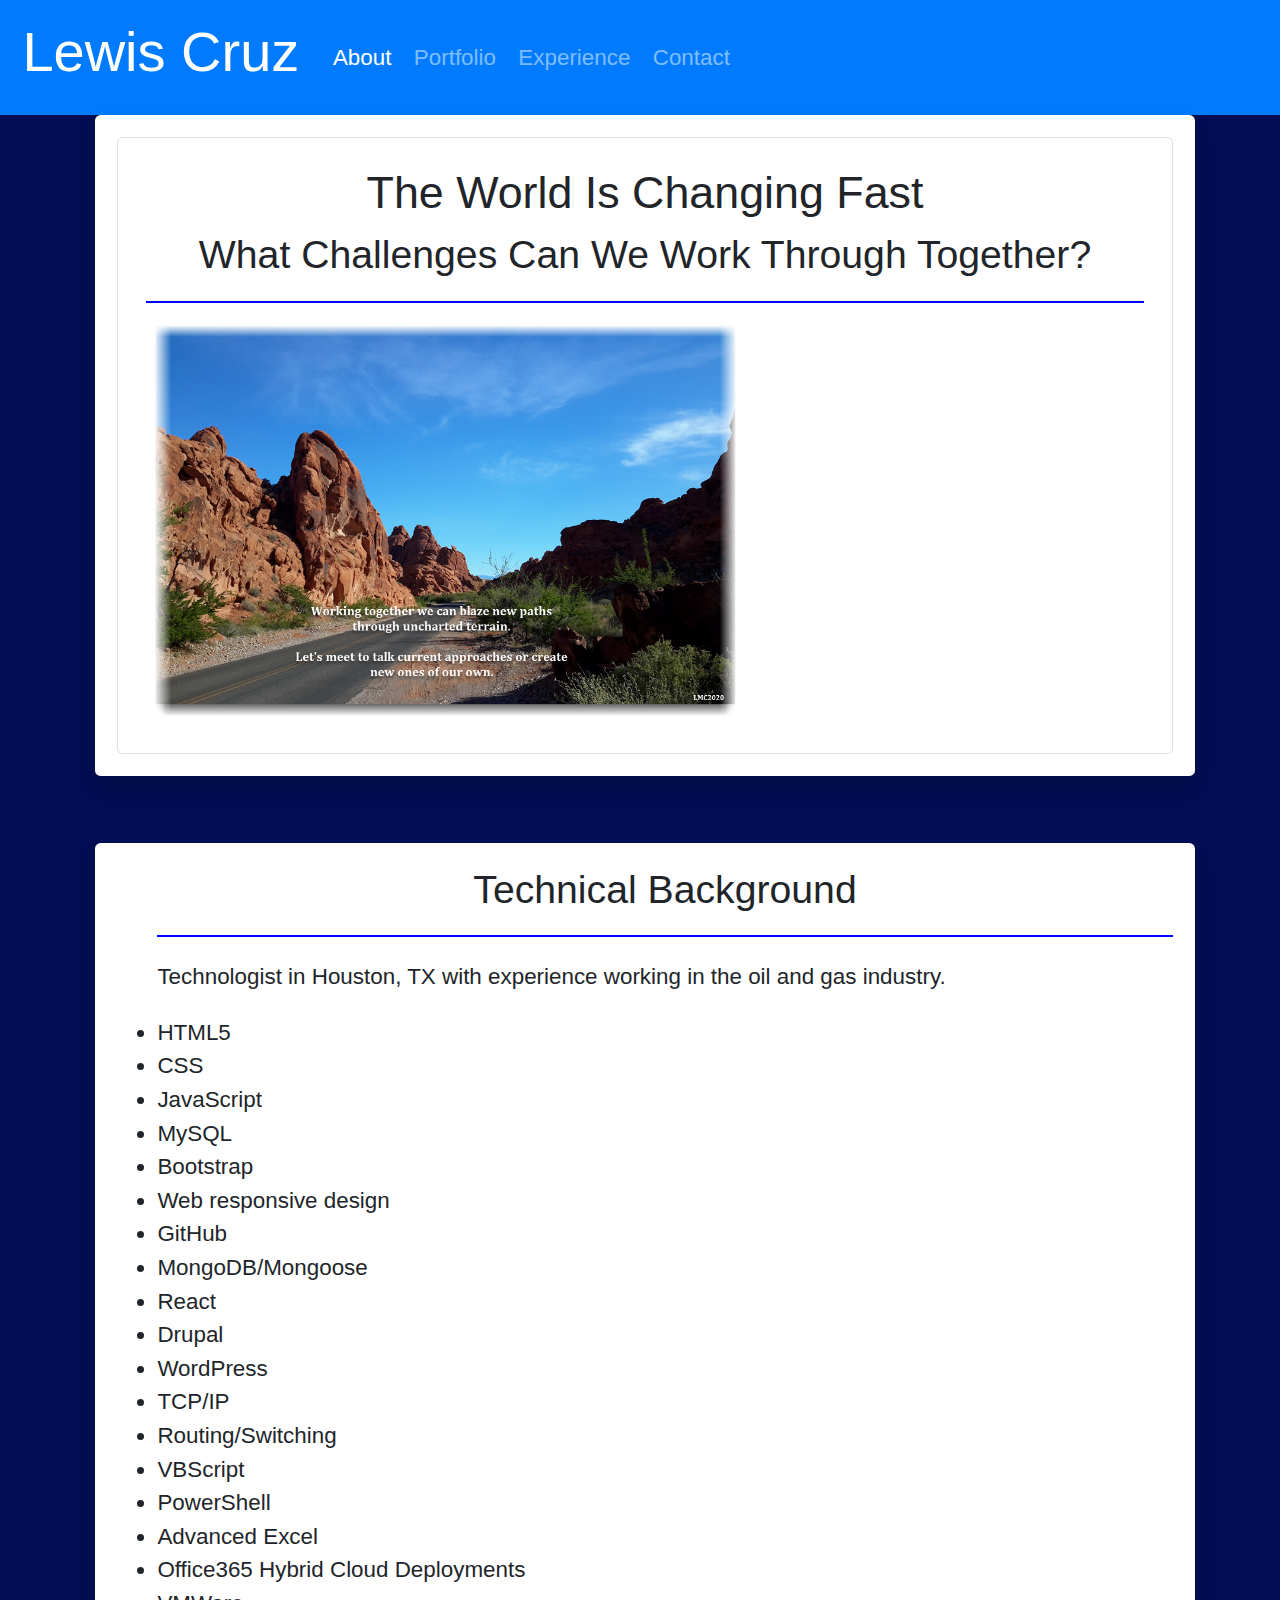
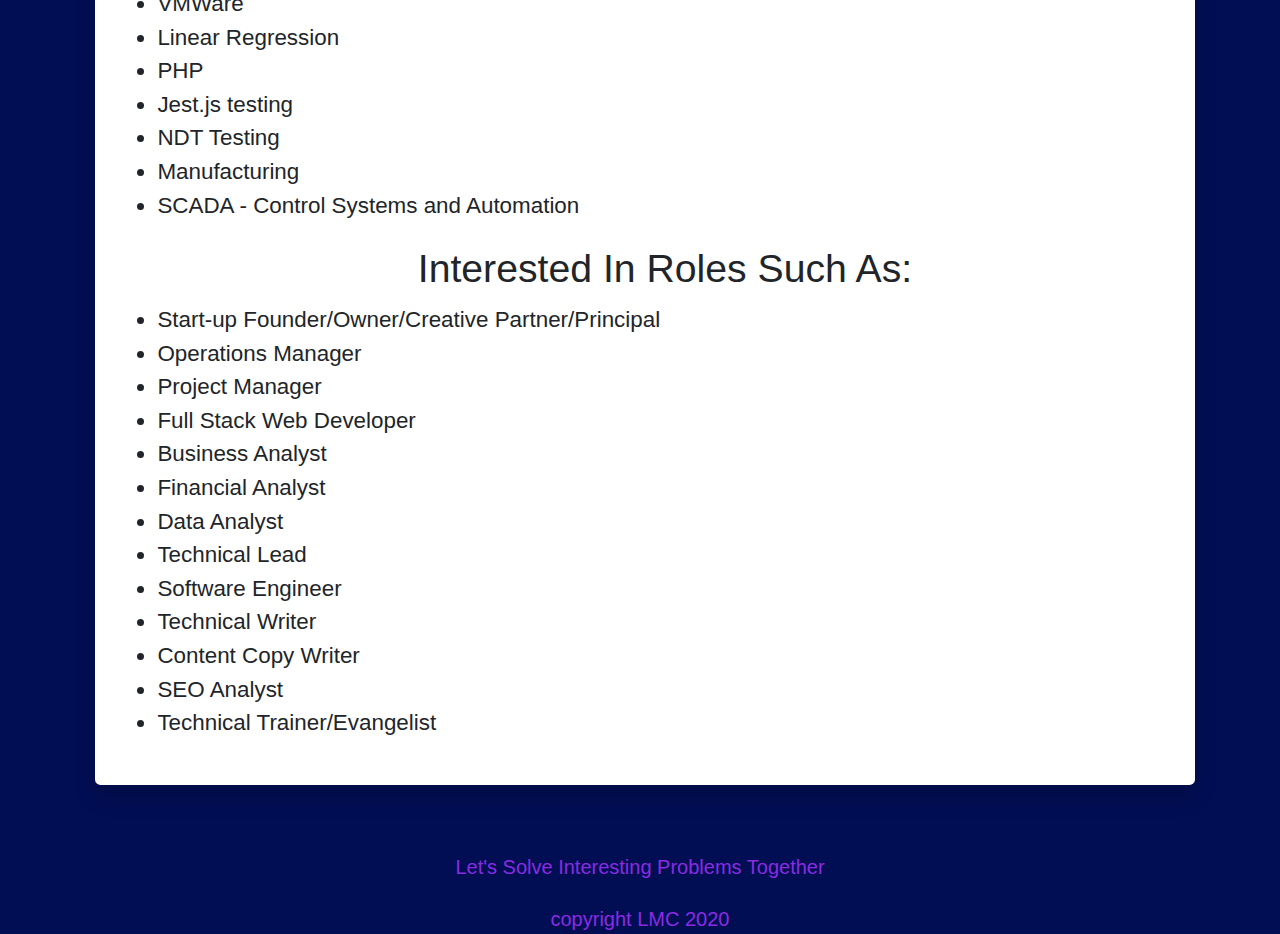
<file: index.html>
<!DOCTYPE html>
<html lang="en">
<head>
  <meta charset="UTF-8">
  <meta name="viewport" content="width=device-width, initial-scale=1.0, shrink-to-fit=no">
  <meta name="description" content="Lewis Cruz - Houston, TX developer.">   
  <meta name="keywords"
    content="fullstack web development, JavaScript developers, software developers, HTML5 developers,
    CSS, Bootstrap, Node.js">
  <meta name="author" content="Lewis Cruz">
  <meta name="copyright" content="LMC 2020">
  
  <title>Lewis Cruz - Houston, TX - Technology Professional</title>
   
   <!-- We need to bring in the bootstrap CSS -->
   <link rel="stylesheet" href="https://stackpath.bootstrapcdn.com/bootstrap/4.4.1/css/bootstrap.min.css"
   integrity="sha384-Vkoo8x4CGsO3+Hhxv8T/Q5PaXtkKtu6ug5TOeNV6gBiFeWPGFN9MuhOf23Q9Ifjh"
   crossorigin="anonymous"/>
   <link
     href="https://fonts.googleapis.com/css?family=Alfa+Slab+One|Raleway"
     rel="stylesheet">
   <link href="style.css" rel="stylesheet" type="text/css" />

</head>
<body>

  <header class="header">
    <!-- NavBar (copied and pasted from WC3) -->
    <!-- Static navbar -->
    <nav class="navbar navbar-expand-lg navbar-dark bg-primary">
      <a class="navbar-brand" href="index.html"><h1>Lewis Cruz</h1></a>
      <button class="navbar-toggler" data-toggle="collapse" data-target="#navbarSupportedContent" aria-controls="navbarSupportedContent" aria-expanded="false" aria-label="Toggle navigation">
        <span class="navbar-toggler-icon"></span>
      </button>
      
      <div class="collapse navbar-collapse" id="navbarSupportedContent">
        <ul class="navbar-nav mr-auto">
          <li class="nav-item active">
            <a class="nav-link" href="index.html">About<span class="sr-only">(current)</span></a>
          </li>
          <li class="nav-item">
            <a class="nav-link" href="portfolio.html">Portfolio</a>
          </li>
          <li class="nav-item">
            <a class="nav-link" href="lcruzresume.html">Experience</a>
          </li>
          <li class="nav-item">
            <a class="nav-link" href="contact.html">Contact</a>
          </li>
        </ul>
      </div>
    </nav>
  </header>
  
  <main>
    <!-- Main Body goes in Container -->
    
    
    <div class="container">
      <div class="row">
      <div class="col-sm" style="margin-left: 10px;">
        <div class="shadow p-3 mb-5 bg-white rounded">
          <!-- The content in this div gets wrapped in a card -->
          <div class="card">
            <div class="card-body">
              <h2>The World Is Changing Fast</h2>
              <h3>What Challenges Can We Work Through Together?</h3>
              <hr>
              <img id="hero" src="./Assets/pathwaystogether.png" height="400" width="600" alt="Road into rocky mountains under clear blue sky.">
            </div>
          </div>
        </div>
      </div>
    </div>
  </div>
  <!-- Empty card ****************************************************************
  <div class="row">      
    <div class="col-sm" style="margin-left: 90px;">
        <div class="shadow p-3 mb-5 bg-white rounded">
          ****<img class="img img-thumbnail" src="happy.jpg" height="200" width="200" alt="Smiley face">
         </div>
        </div>
      </div>
  ********************************************************************************
  -->    
      
  <div class="container">
    <div class="row">
      <div class="col-sm" style="margin-left: 10px;">
        <div class="shadow p-3 mb-5 bg-white rounded">
          
          <ul>
            <h3>Technical Background</h3>
            <hr>
            <p id="center">Technologist in Houston, TX with experience working in the oil and gas industry.</p>
            <li>HTML5</li>
            <li>CSS</li>
            <li>JavaScript</li>
            <li>MySQL</li>
            <li>Bootstrap</li>
            <li>Web responsive design</li>
            <li>GitHub</li>
            <li>MongoDB/Mongoose</li>
            <li>React</li>
            <li>Drupal</li>
            <li>WordPress</li>
            <li>TCP/IP</li>
            <li>Routing/Switching</li>
            <li>VBScript</li>
            <li>PowerShell</li>
            <li>Advanced Excel</li>
            <li>Office365 Hybrid Cloud Deployments</li>
            <li>VMWare</li>
            <li>Linear Regression</li>
            <li>PHP</li>
            <li>Jest.js testing</li>
            <li>NDT Testing</li>
            <li>Manufacturing</li>
            <li>SCADA - Control Systems and Automation</li>
            
          </ul>
      
          <ul>
            <h3 class="secondary">Interested In Roles Such As:</h3>
            <li>Start-up Founder/Owner/Creative Partner/Principal</li>
            <li>Operations Manager</li>
            <li>Project Manager</li>
            <li>Full Stack Web Developer</li>
            <li>Business Analyst</li>
            <li>Financial Analyst</li>
            <li>Data Analyst</li>
            <li>Technical Lead</li>
            <li>Software Engineer</li>
            <li>Technical Writer</li>
            <li>Content Copy Writer</li>
            <li>SEO Analyst</li>
            <li>Technical Trainer/Evangelist</li>
          </ul>
          </div>
         </div>
        </div>
      </div>
    
    </main>

    <p class="text-center">Let's Solve Interesting Problems Together</p>

    <footer class="text-center">copyright LMC 2020</footer>

    <!-- scripts required to allow some Bootstrap components to work. -->
    <script
      src="https://code.jquery.com/jquery-3.4.1.slim.min.js"
      integrity="sha384-J6qa4849blE2+poT4WnyKhv5vZF5SrPo0iEjwBvKU7imGFAV0wwj1yYfoRSJoZ+n"
      crossorigin="anonymous">
    </script>
    <script
      src="https://cdn.jsdelivr.net/npm/popper.js@1.16.0/dist/umd/popper.min.js"
      integrity="sha384-Q6E9RHvbIyZFJoft+2mJbHaEWldlvI9IOYy5n3zV9zzTtmI3UksdQRVvoxMfooAo"
      crossorigin="anonymous">
    </script>
    <script
      src="https://stackpath.bootstrapcdn.com/bootstrap/4.4.1/js/bootstrap.min.js"
      integrity="sha384-wfSDF2E50Y2D1uUdj0O3uMBJnjuUD4Ih7YwaYd1iqfktj0Uod8GCExl3Og8ifwB6"
      crossorigin="anonymous">
    </script>

</body>
</html>
</file>
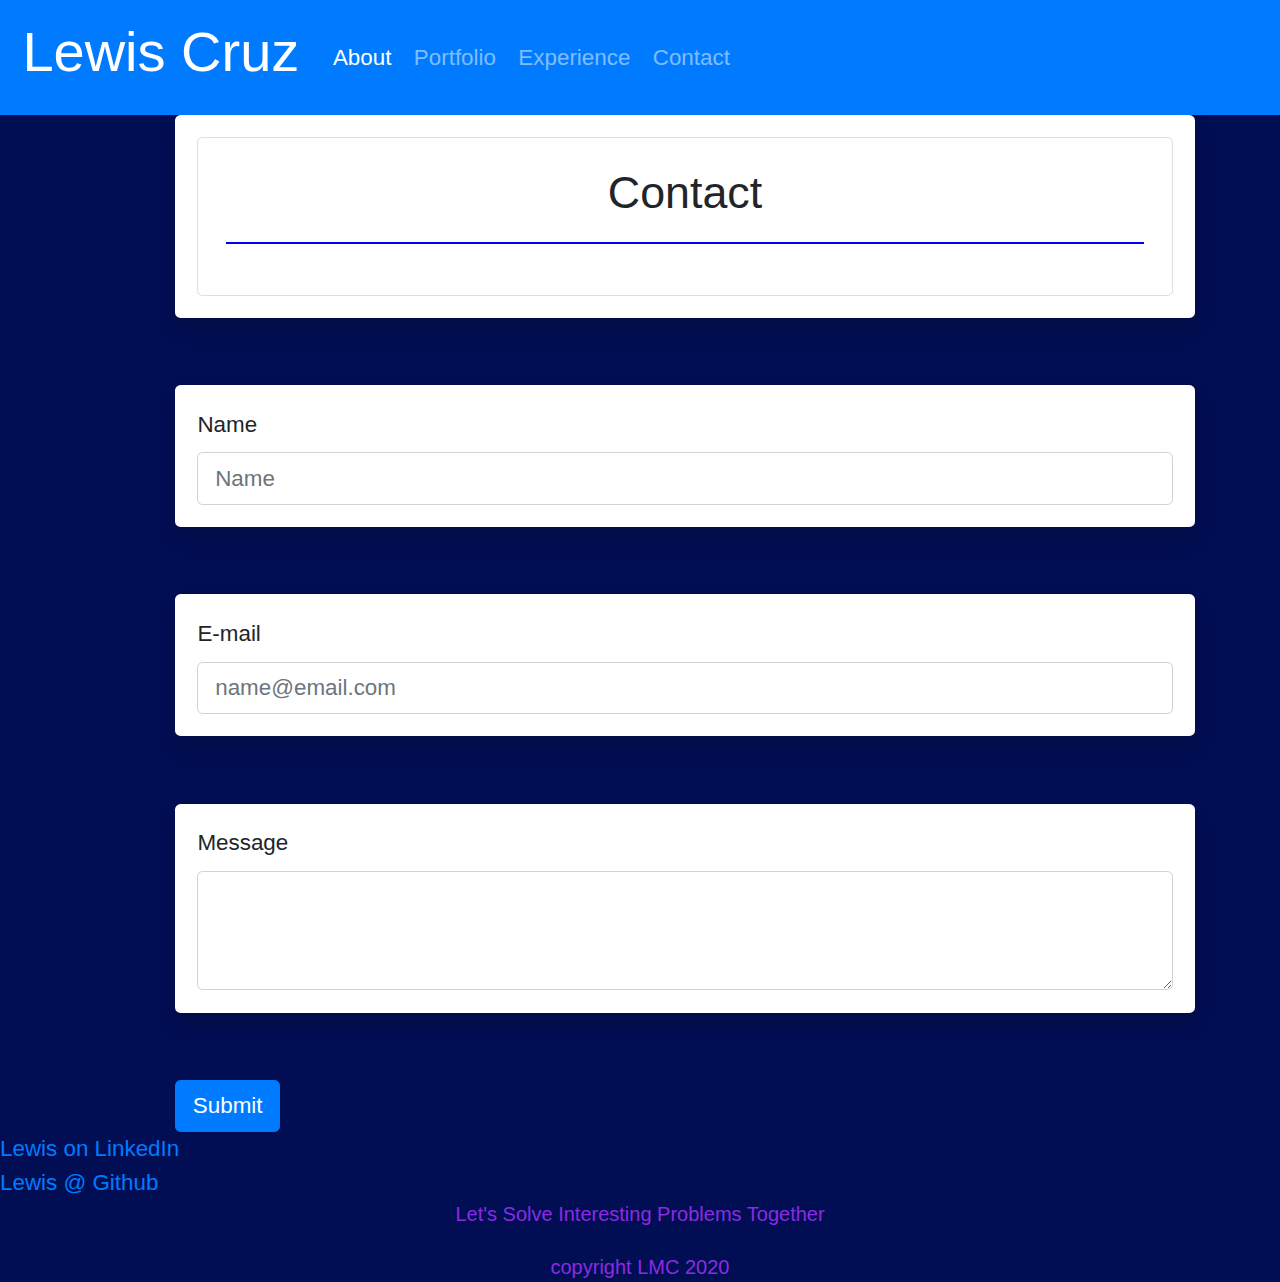
<file: contact.html>
<!DOCTYPE html>
<html lang="en">
<head>
    <meta charset="UTF-8">
    <meta name="viewport" content="width=device-width, initial-scale=1.0">
    <meta name="description" content="Lewis Cruz's website contact page.">   
    <meta name="keywords"
      content="fullstack web development, JavaScript developers, software developers, HTML5 developers,
      CSS, Bootstrap, Node.js">
    <meta name="author" content="Lewis Cruz">
    <meta name="copyright" content="LMC 2020">
    
    <title>Contact Lewis Cruz</title>

    <link rel="stylesheet" href="https://stackpath.bootstrapcdn.com/bootstrap/4.4.1/css/bootstrap.min.css" 
    integrity="sha384-Vkoo8x4CGsO3+Hhxv8T/Q5PaXtkKtu6ug5TOeNV6gBiFeWPGFN9MuhOf23Q9Ifjh" 
    crossorigin="anonymous">
    <link
    href="https://fonts.googleapis.com/css?family=Alfa+Slab+One|Raleway"
    rel="stylesheet">

    <link href="style.css" rel="stylesheet" type="text/css" />
    
</head>
<body>

     <header class="header">
      <!-- NavBar (copied and pasted from WC3) -->
      <!-- Static navbar -->
      <nav class="navbar navbar-expand-lg navbar-dark bg-primary">
        <a class="navbar-brand" href="index.html"><h1>Lewis Cruz</h1></a>
        <button class="navbar-toggler" data-toggle="collapse" data-target="#navbarSupportedContent" aria-controls="navbarSupportedContent" aria-expanded="false" aria-label="Toggle navigation">
          <span class="navbar-toggler-icon"></span>
        </button>
  
       <div class="collapse navbar-collapse" id="navbarSupportedContent">
         <ul class="navbar-nav mr-auto">
           <li class="nav-item active">
             <a class="nav-link" href="index.html">About<span class="sr-only">(current)</span></a>
           </li>
           <li class="nav-item">
             <a class="nav-link" href="portfolio.html">Portfolio</a>
           </li>
           <li class="nav-item">
            <a class="nav-link" href="lcruzresume.html">Experience</a>
          </li>
           <li class="nav-item">
             <a class="nav-link" href="contact.html">Contact</a>
           </li>
         </ul>
       </div>
      </nav>
    </header>

      <!-- Main Body goes in Container -->
      <div class="container">
        <div class="row">
          <div class="col-sm" style="margin-left: 90px;">
            <div class="shadow p-3 mb-5 bg-white rounded">
              <!-- The content in this div gets wrapped in a card -->
              <div class="card">
                <div class="card-body">
                  <h2>Contact</h2>
                  <hr>
                </div>
              </div>
            </div>
          </div>
        </div>
    
         <div>
          <form name="Form1" onsubmit="post" action="mailto:&#108;&#101;&#119;&#105;&#115;&#064;&#108;&#101;&#119;&#105;&#115;&#099;&#114;&#117;&#122;&#046;&#099;&#111;&#109;?subject=***LMCPortfolioMessage">
            <div class="form-group" style="margin-left: 90px;">
              <div class="shadow p-3 mb-5 bg-white rounded"> 
                <label for="exampleFormControlInput1">Name</label>
                <input type="text" class="form-control" id="exampleFormControlInput1" placeholder="Name">
              </div>
            </div>
            <div class="form-group" style="margin-left: 90px;">
              <div class="shadow p-3 mb-5 bg-white rounded">
                <label for="exampleFormControlInput1">E-mail</label>
                <input type="email" class="form-control" id="exampleFormControlInput2" placeholder="name@email.com">
              </div>
            </div>
            <div class="form-group" style="margin-left: 90px;">
              <div class="shadow p-3 mb-5 bg-white rounded">
                <label for="exampleFormControlTextarea1">Message</label>
                <textarea class="form-control" id="exampleFormControlTextarea1" rows="3"></textarea>
              </div>
            </div>

            <!--<a href="underconstruct.html" role="button" class="btn btn-primary" style="margin-left: 90px;" >Submit</a>
             -->
            <input type="submit" role="button" class="btn btn-primary" style="margin-left: 90px;" ></a>
            
          </form>
        </div>
      </div>

      <a href="https://www.linkedin.com/in/lewis-c-2a775b1a8/">Lewis on LinkedIn</a><br>
      <a href="https://github.com/lewismcruz">Lewis @ Github</a><br>
    
      

      <p class="text-center">Let's Solve Interesting Problems Together</p>

      <footer class="text-center">copyright LMC 2020</footer>
      
      <!-- scripts required to allow some Bootstrap components to work. -->
      <script
        src="https://code.jquery.com/jquery-3.4.1.slim.min.js"
        integrity="sha384-J6qa4849blE2+poT4WnyKhv5vZF5SrPo0iEjwBvKU7imGFAV0wwj1yYfoRSJoZ+n"
        crossorigin="anonymous"
      ></script>
      <script
        src="https://cdn.jsdelivr.net/npm/popper.js@1.16.0/dist/umd/popper.min.js"
        integrity="sha384-Q6E9RHvbIyZFJoft+2mJbHaEWldlvI9IOYy5n3zV9zzTtmI3UksdQRVvoxMfooAo"
        crossorigin="anonymous"
      ></script>
      <script
        src="https://stackpath.bootstrapcdn.com/bootstrap/4.4.1/js/bootstrap.min.js"
        integrity="sha384-wfSDF2E50Y2D1uUdj0O3uMBJnjuUD4Ih7YwaYd1iqfktj0Uod8GCExl3Og8ifwB6"
        crossorigin="anonymous"
      ></script>

</body>
</html>
</file>
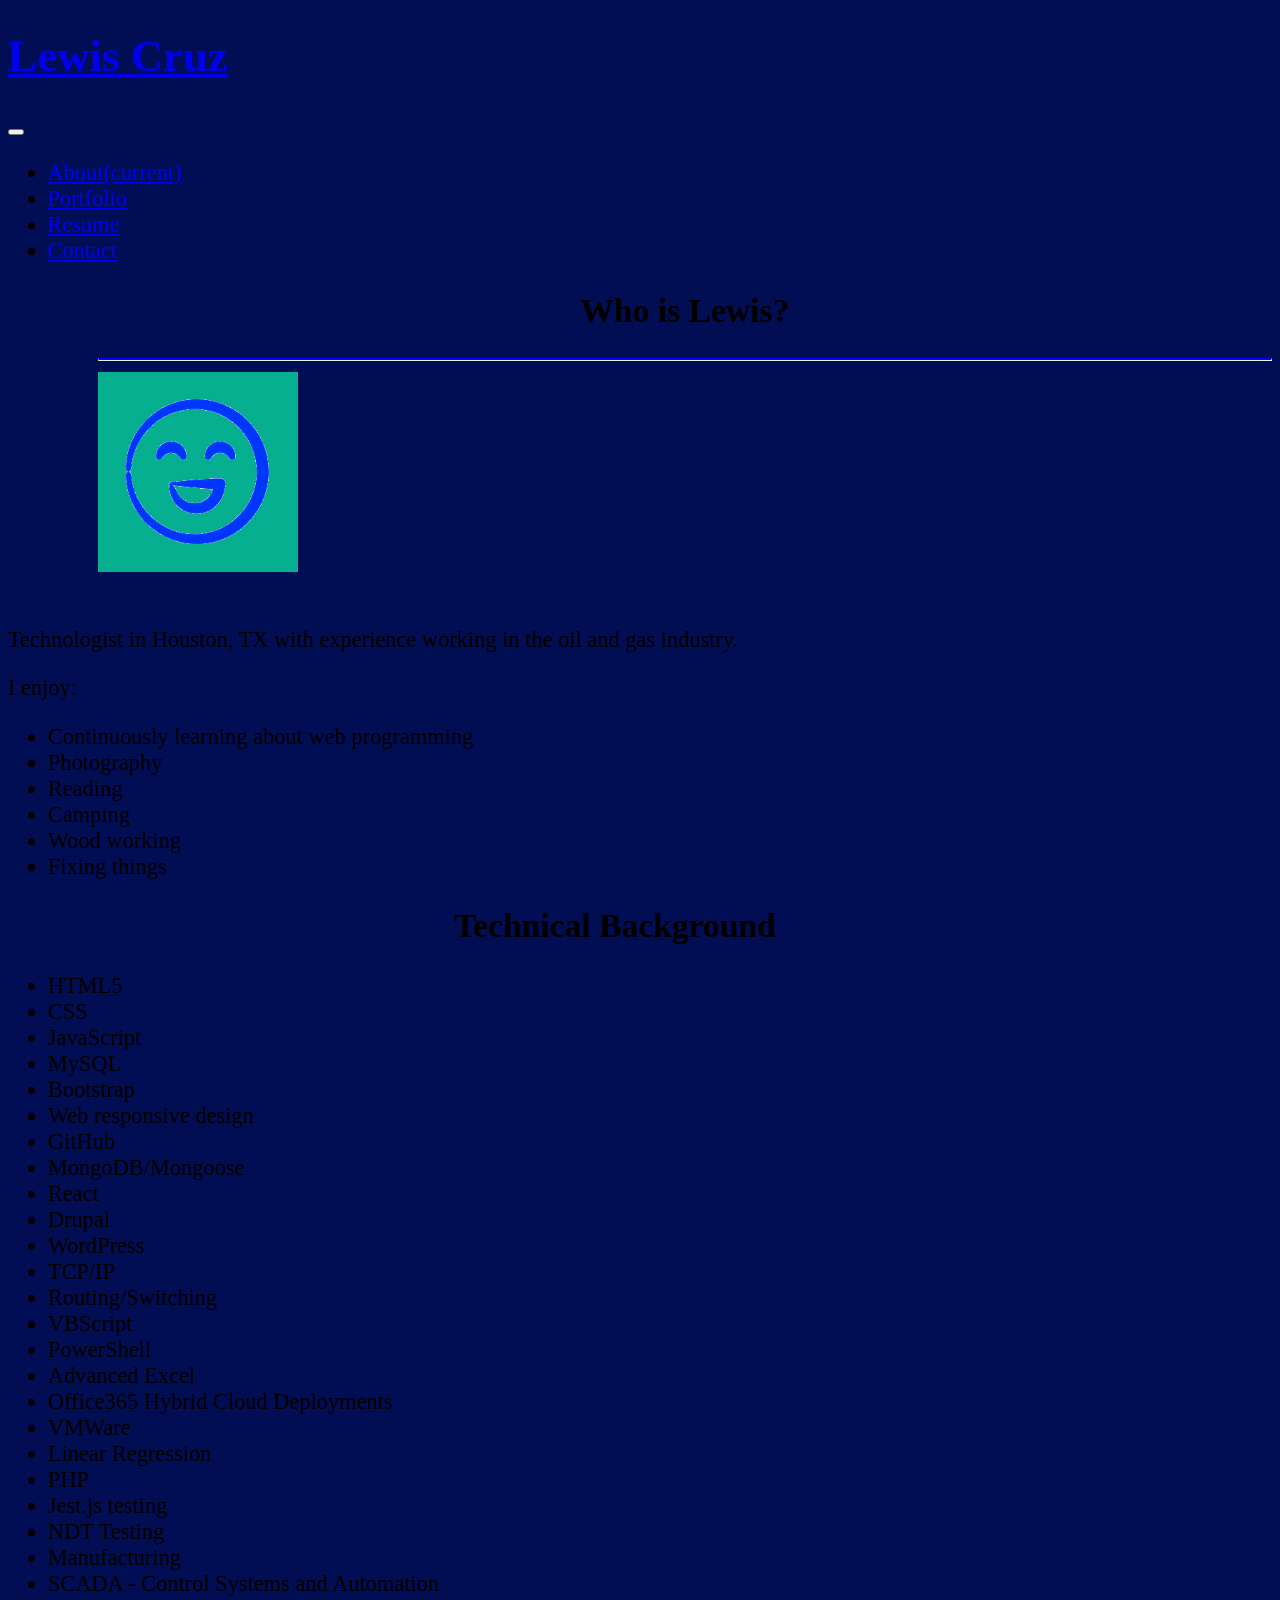
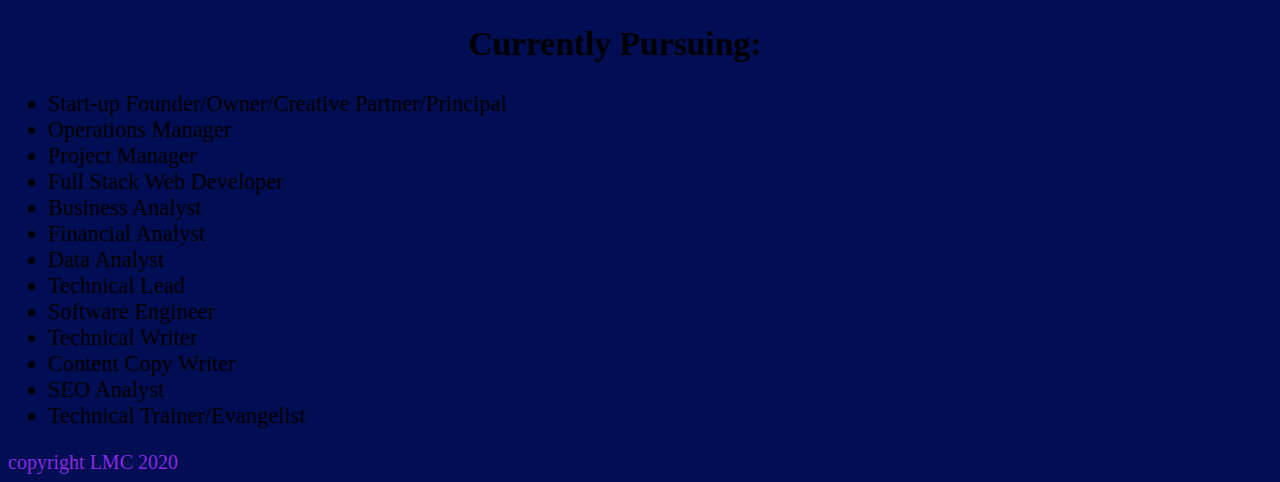
<file: index2.html>
<!DOCTYPE html>
<html lang="en">
<head>
  <meta charset="UTF-8">
  <meta name="viewport" content="width=device-width, initial-scale=1.0, shrink-to-fit=no">
  <meta name="description" content="Lewis Cruz - Houston, TX developer.">   
  <meta name="keywords"
    content="fullstack web development, JavaScript developers, software developers, HTML5 developers,
    CSS, Bootstrap, Node.js">
  <meta name="author" content="Lewis Cruz">
  <meta name="copyright" content="LMC 2020">
  
  <title>Lewis Cruz - Houston, TX - Technologist/Developer</title>


  <link rel="stylesheet" href="style2.css"/>
  
  <!-- We need to bring in the bootstrap CSS -->
  <!-- <link rel="stylesheet" href="https://stackpath.bootstrapcdn.com/bootstrap/4.4.1/css/bootstrap.min.css"
   integrity="sha384-Vkoo8x4CGsO3+Hhxv8T/Q5PaXtkKtu6ug5TOeNV6gBiFeWPGFN9MuhOf23Q9Ifjh"
   crossorigin="anonymous"/>-->


</head>
<body>

   
   
    <header>
        
        <!-- NavBar (copied and pasted from WC3) -->
        <!-- Static navbar -->
        <nav class="navbar navbar-expand-lg navbar-dark bg-primary">
            <a class="navbar-brand" href="index2.html"><h1>Lewis Cruz</h1></a>
            <button class="navbar-toggler" data-toggle="collapse" data-target="#navbarSupportedContent" aria-controls="navbarSupportedContent" aria-expanded="false" aria-label="Toggle navigation">
                <span class="navbar-toggler-icon"></span>
            </button>
            
            <div class="collapse navbar-collapse" id="navbarSupportedContent">
        <ul class="navbar-nav mr-auto">
            <li class="nav-item active">
                <a class="nav-link" href="index2.html">About<span class="sr-only">(current)</span></a>
            </li>
            <li class="nav-item">
                <a class="nav-link" href="portfolio.html">Portfolio</a>
            </li>
            <li class="nav-item">
                <a class="nav-link" href="lcruzresume.html">Resume</a>
            </li>
            <li class="nav-item">
                <a class="nav-link" href="contact.html">Contact</a>
            </li>
        </ul>
    </div>
</nav>

</header>


<main>
  <!-- Main Body goes in Container -->

  <div class="container">
    <div class="row">
      <div class="col-sm" style="margin-left: 90px;">
        <div class="shadow p-3 mb-5 bg-white rounded">
          <!-- The content in this div gets wrapped in a card -->
          <div class="card">
            <div class="card-body">
              <h2>Who is Lewis?</h2>
              <hr>
            </div>
          </div>
        </div>
    </div>
</div>
</div>
    <div class="row">      
      <div class="col-sm" style="margin-left: 90px;">
        <div class="shadow p-3 mb-5 bg-white rounded">
          <img class="img img-thumbnail" src="happy.jpg" height="200" width="200" alt="Smiley face">
         </div>
        </div>
      </div>
      <div class="col-sm" style="margin-right: 90px;">
        <div class="shadow p-3 mb-5 bg-white rounded">
            <div class="fade">
                <br>
              
            </div>
          <p>
            Technologist in Houston, TX with experience working in the oil and gas industry.<br>
          </p>

          <p>I enjoy:</p>
          
          <ul>
            <li>Continuously learning about web programming</li>
            <li>Photography</li>
            <li>Reading</li>
            <li>Camping</li>
            <li>Wood working</li>
            <li>Fixing things</li>
          </ul>
      
          <ul>
            <h2>Technical Background</h2>
            <li>HTML5</li>
            <li>CSS</li>
            <li>JavaScript</li>
            <li>MySQL</li>
            <li>Bootstrap</li>
            <li>Web responsive design</li>
            <li>GitHub</li>
            <li>MongoDB/Mongoose</li>
            <li>React</li>
            <li>Drupal</li>
            <li>WordPress</li>
            <li>TCP/IP</li>
            <li>Routing/Switching</li>
            <li>VBScript</li>
            <li>PowerShell</li>
            <li>Advanced Excel</li>
            <li>Office365 Hybrid Cloud Deployments</li>
            <li>VMWare</li>
            <li>Linear Regression</li>
            <li>PHP</li>
            <li>Jest.js testing</li>
            <li>NDT Testing</li>
            <li>Manufacturing</li>
            <li>SCADA - Control Systems and Automation</li>
            
          </ul>
      
          <ul>
            <h2>Currently Pursuing:</h2>
            <li>Start-up Founder/Owner/Creative Partner/Principal</li>
            <li>Operations Manager</li>
            <li>Project Manager</li>
            <li>Full Stack Web Developer</li>
            <li>Business Analyst</li>
            <li>Financial Analyst</li>
            <li>Data Analyst</li>
            <li>Technical Lead</li>
            <li>Software Engineer</li>
            <li>Technical Writer</li>
            <li>Content Copy Writer</li>
            <li>SEO Analyst</li>
            <li>Technical Trainer/Evangelist</li>
          </ul>
          
        </div>
      </div>
    </main>

  

    <footer class="text-center">copyright LMC 2020</footer>

    <!-- scripts required to allow some Bootstrap components to work. -->
    <!-- <script
      src="https://code.jquery.com/jquery-3.4.1.slim.min.js"
      integrity="sha384-J6qa4849blE2+poT4WnyKhv5vZF5SrPo0iEjwBvKU7imGFAV0wwj1yYfoRSJoZ+n"
      crossorigin="anonymous">
    </script>
    <script
      src="https://cdn.jsdelivr.net/npm/popper.js@1.16.0/dist/umd/popper.min.js"
      integrity="sha384-Q6E9RHvbIyZFJoft+2mJbHaEWldlvI9IOYy5n3zV9zzTtmI3UksdQRVvoxMfooAo"
      crossorigin="anonymous">
    </script>
    <script
      src="https://stackpath.bootstrapcdn.com/bootstrap/4.4.1/js/bootstrap.min.js"
      integrity="sha384-wfSDF2E50Y2D1uUdj0O3uMBJnjuUD4Ih7YwaYd1iqfktj0Uod8GCExl3Og8ifwB6"
      crossorigin="anonymous">
    </script> -->

</body>
</html>
</file>
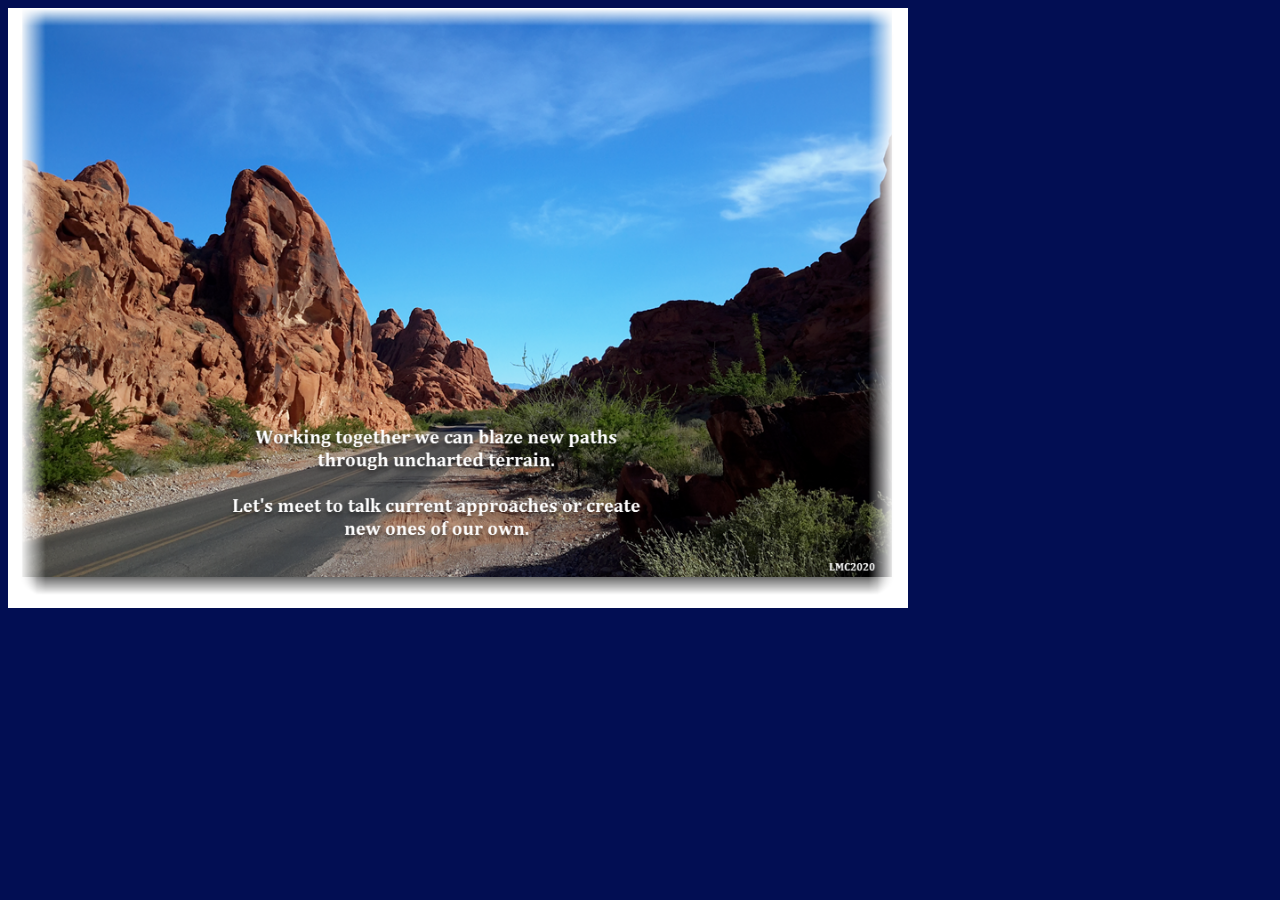
<file: indextest.html>
<!DOCTYPE html>
<html lang="en">
<head>
    <meta charset="UTF-8">
    <meta name="viewport" content="width=device-width, initial-scale=1.0">
    <title>Document</title>

    <link rel="stylesheet" href="style2.css">
</head>
<body>
    
    <img id="hero" src="./Assets/pathwaystogether.png" height="600" width="900" alt="Road into rocky mountains under clear blue sky.">




</body>
</html>
</file>
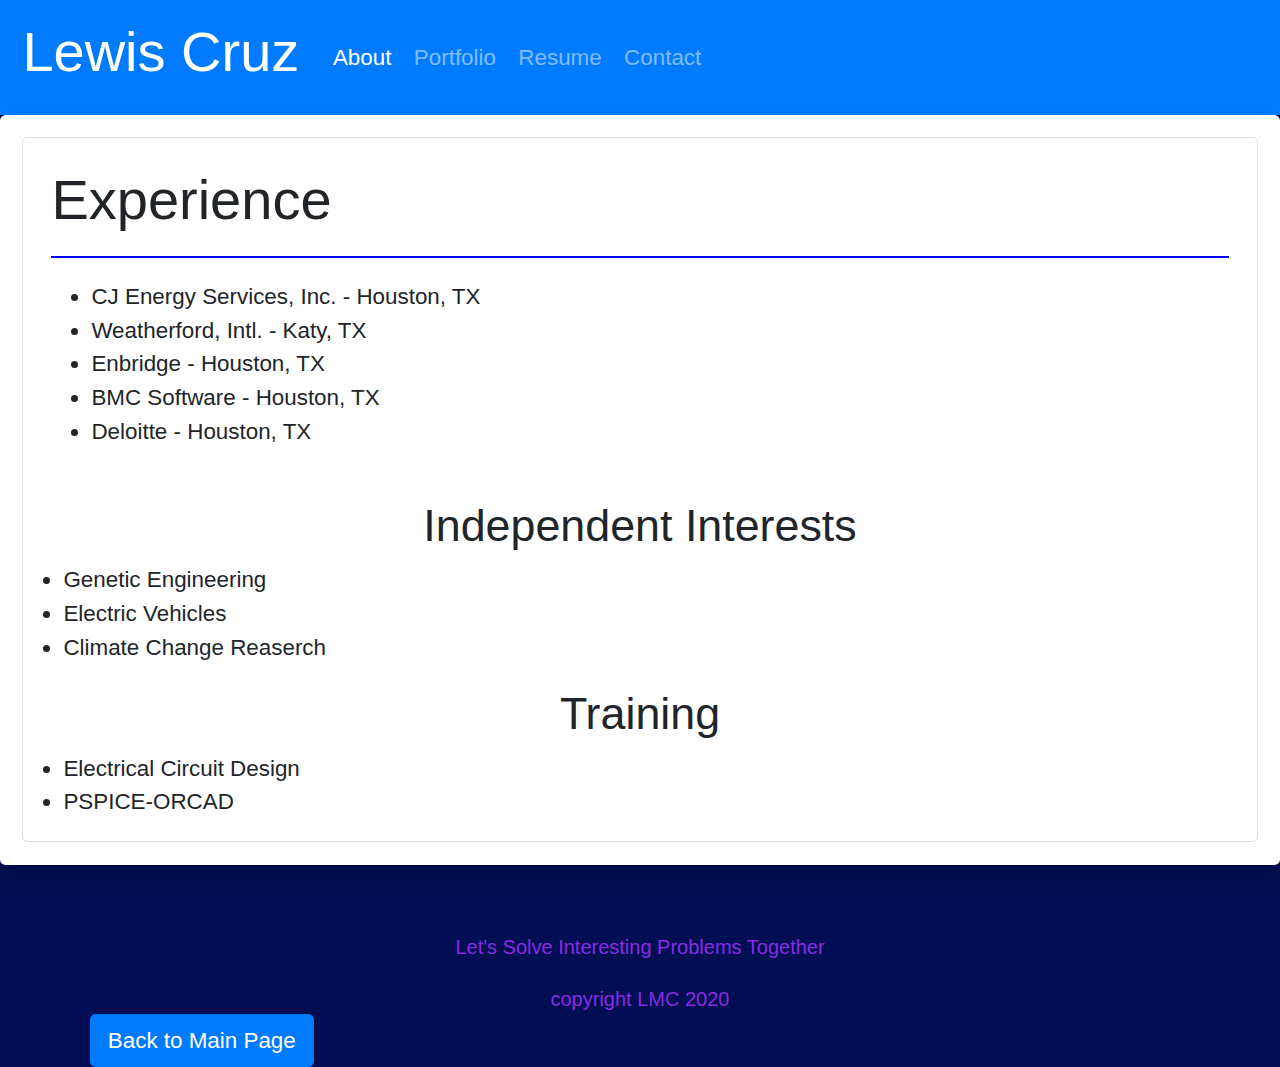
<file: lcruzresume.html>
<!DOCTYPE html>
<html lang="en">
<head>
    <meta charset="UTF-8">
    <meta name="viewport" content="width=device-width, initial-scale=1.0">
    <meta name="description" content="Lewis Cruz's resume and web design samples.">   
    <meta name="keywords"
      content="fullstack web development, JavaScript developers, software developers, HTML5 developers,
      CSS, Bootstrap, Node.js">
    <meta name="author" content="Lewis Cruz">
    <meta name="copyright" content="LMC 2020">

    <title>Lewis Cruz Work Experience</title>

    <link rel="stylesheet" href="https://stackpath.bootstrapcdn.com/bootstrap/4.4.1/css/bootstrap.min.css"
    integrity="sha384-Vkoo8x4CGsO3+Hhxv8T/Q5PaXtkKtu6ug5TOeNV6gBiFeWPGFN9MuhOf23Q9Ifjh"
    crossorigin="anonymous"/>

    <link rel="stylesheet" href="style.css">

</head>
<body>
    <header>
      <nav class="navbar navbar-expand-lg navbar-dark bg-primary">
        <a class="navbar-brand" href="index.html"><h1>Lewis Cruz</h1></a>
        <button class="navbar-toggler" data-toggle="collapse" data-target="#navbarSupportedContent" aria-controls="navbarSupportedContent" aria-expanded="false" aria-label="Toggle navigation">
          <span class="navbar-toggler-icon"></span>
        </button>

        <div class="collapse navbar-collapse" id="navbarSupportedContent">
          <ul class="navbar-nav mr-auto">
            <li class="nav-item active">
              <a class="nav-link" href="index.html">About<span class="sr-only">(current)</span></a>
            </li>
            <li class="nav-item">
              <a class="nav-link" href="portfolio.html">Portfolio</a>
            </li>
            <li class="nav-item">
              <a class="nav-link" href="lcruzresume.html">Resume</a>
            </li>
            <li class="nav-item">
              <a class="nav-link" href="contact.html">Contact</a>
            </li>
          </ul>
        </div>
       </nav>

      </nav>
      <div class="row">
        <div class="col-sm" style="margin: 0 auto;">
          <div class="shadow p-3 mb-5 bg-white rounded">
           <!-- The content in this div gets wrapped in a card -->
           <div class="card">
             <div class="card-body">
               <h1>Experience</h1>
               <hr>
               <ul>
                 <li>
                   CJ Energy Services, Inc. - Houston, TX
                 </li>
                 <li>
                   Weatherford, Intl. - Katy, TX
                 </li>
                 <li>
                   Enbridge - Houston, TX
                 </li>
                 <li>
                   BMC Software - Houston, TX
                 </li>
                 <li>
                   Deloitte - Houston, TX
                 </li>
                 
               </ul>
               
            </div>
<h2>Independent Interests</h2>
            <ul>
              <li>
                Genetic Engineering
              </li>
              <li>
                Electric Vehicles
              </li>
              <li>
                Climate Change Reaserch
              </li>
            </ul>
<h2>Training</h2>
             <ul>
               <li>
                 Electrical Circuit Design
               </li>
               <li>
                 PSPICE-ORCAD
               </li>
              </ul>
            
          </div>
        </div>
      </div>
    </div>

    </header>

      <p class="text-center">Let's Solve Interesting Problems Together</p>

      <footer class="text-center">copyright LMC 2020</footer>

    <a href="index.html" role="button" class="btn btn-primary" style="margin-left: 90px;">Back to Main Page</a>

    <script
        src="https://code.jquery.com/jquery-3.4.1.slim.min.js"
        integrity="sha384-J6qa4849blE2+poT4WnyKhv5vZF5SrPo0iEjwBvKU7imGFAV0wwj1yYfoRSJoZ+n"
        crossorigin="anonymous">
    </script>
    <script
        src="https://cdn.jsdelivr.net/npm/popper.js@1.16.0/dist/umd/popper.min.js"
        integrity="sha384-Q6E9RHvbIyZFJoft+2mJbHaEWldlvI9IOYy5n3zV9zzTtmI3UksdQRVvoxMfooAo"
        crossorigin="anonymous">
    </script>
    <script
        src="https://stackpath.bootstrapcdn.com/bootstrap/4.4.1/js/bootstrap.min.js"
        integrity="sha384-wfSDF2E50Y2D1uUdj0O3uMBJnjuUD4Ih7YwaYd1iqfktj0Uod8GCExl3Og8ifwB6"
        crossorigin="anonymous">
    </script>


</body>
</html>
</file>
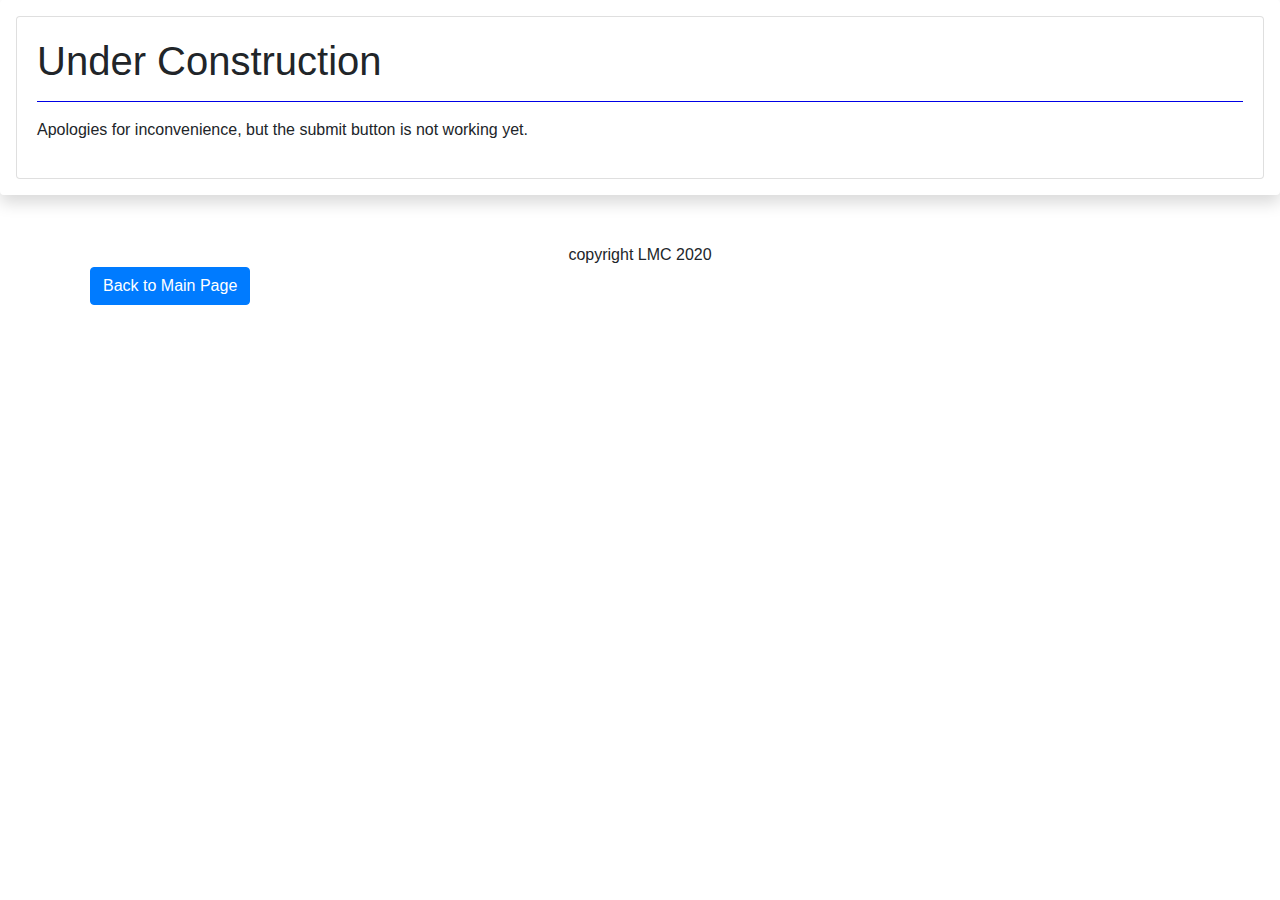
<file: underconstruct.html>
<!DOCTYPE html>
<html lang="en">
<head>
    <meta charset="UTF-8">
    <meta name="viewport" content="width=device-width, initial-scale=1.0">
    <meta name="description" content="Lewis Cruz's resume and web design samples.">   
    <meta name="keywords"
      content="fullstack web development, JavaScript developers, software developers, HTML5 developers,
      CSS, Bootstrap, Node.js">
    <meta name="author" content="Lewis Cruz">
    <meta name="copyright" content="LMC 2020">

    <title>Submit Under Construction</title>

    <link rel="stylesheet" href="https://stackpath.bootstrapcdn.com/bootstrap/4.4.1/css/bootstrap.min.css"
    integrity="sha384-Vkoo8x4CGsO3+Hhxv8T/Q5PaXtkKtu6ug5TOeNV6gBiFeWPGFN9MuhOf23Q9Ifjh"
    crossorigin="anonymous"/>

    <!-- Change hr element color to blue. -->
    <style>hr {background-color: blue;}</style>

</head>
<body>
    <header>
      <div class="row">
        <div class="col-sm" style="margin: 0 auto;">
          <div class="shadow p-3 mb-5 bg-white rounded">
           <!-- The content in this div gets wrapped in a card -->
           <div class="card">
             <div class="card-body">
               <h1>Under Construction</h1>
               <hr>
               <p>Apologies for inconvenience, but the submit button is not working yet.</p>
            </div>
          </div>
        </div>
      </div>
    </div>
    </header>

    <footer class="text-center">copyright LMC 2020</footer>

    <a href="index.html" role="button" class="btn btn-primary" style="margin-left: 90px;">Back to Main Page</a>

    <script
        src="https://code.jquery.com/jquery-3.4.1.slim.min.js"
        integrity="sha384-J6qa4849blE2+poT4WnyKhv5vZF5SrPo0iEjwBvKU7imGFAV0wwj1yYfoRSJoZ+n"
        crossorigin="anonymous">
    </script>
    <script
        src="https://cdn.jsdelivr.net/npm/popper.js@1.16.0/dist/umd/popper.min.js"
        integrity="sha384-Q6E9RHvbIyZFJoft+2mJbHaEWldlvI9IOYy5n3zV9zzTtmI3UksdQRVvoxMfooAo"
        crossorigin="anonymous">
    </script>
    <script
        src="https://stackpath.bootstrapcdn.com/bootstrap/4.4.1/js/bootstrap.min.js"
        integrity="sha384-wfSDF2E50Y2D1uUdj0O3uMBJnjuUD4Ih7YwaYd1iqfktj0Uod8GCExl3Og8ifwB6"
        crossorigin="anonymous">
    </script>


</body>
</html>
</file>
<file: style.css>
:root {
    box-sizing: border-box;
    font-size: calc(1vw + 0.6em);
}

*,
*::before,
*::after {
    box-sizing: inherit;
}

body {
    background-color: #020e53 ;
    
}

hr {
    border-top: 2px solid blue;
}


h2, h3 {
    text-align: center;
}    

.text-center {
    font-size: 20px;
    color: blueviolet;
}
</file>
<file: style2.css>
:root {
    box-sizing: border-box;
    font-size: calc(1vw + 0.6em);
}

*,
*::before,
*::after {
    box-sizing: inherit;
}

body {
    background-color: #020e53 ;
    
}

hr {
    border-top: 2px solid blue;
}


h2, h3 {
    text-align: center;
}    

.text-center {
    font-size: 20px;
    color: blueviolet;
}
</file>
